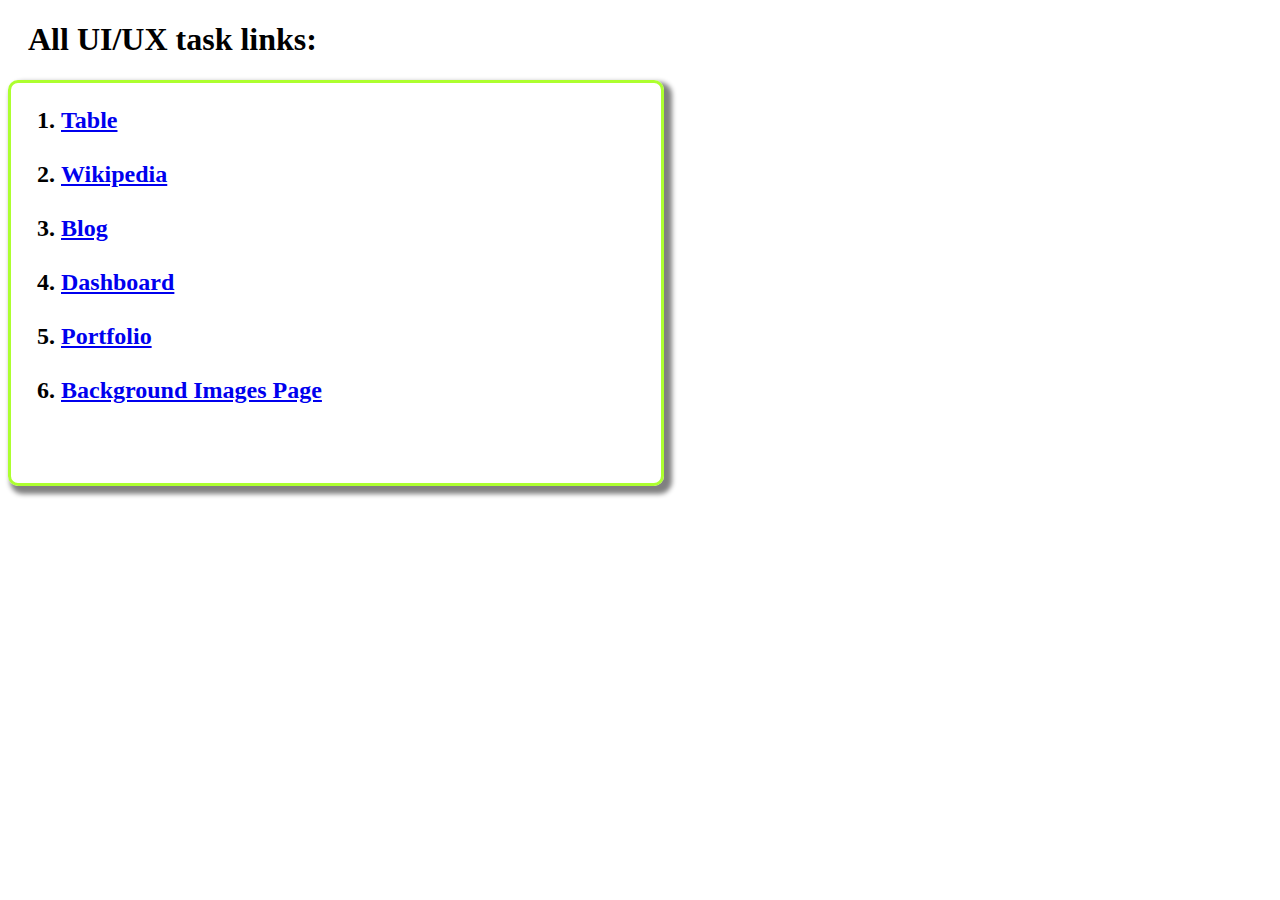
<file: index.html>
<!DOCTYPE html>
<html lang="en">
<head>
    <meta charset="UTF-8">
    <meta name="viewport" content="width=device-width, initial-scale=1.0">
    <title>ALl Tasks</title>

    <style>
        .navbar{
            border: 3px solid greenyellow;
            box-shadow: 5px 5px 5px 3px gray;
            border-radius: 10px;
            height: 400px;
            width: 50vw;
            padding-left: 10px;
        }
        h1{
            padding-left: 20px;
        }
    </style>
</head>
<body>

    <h1>All UI/UX task links:</h1>
<h2>
    <div class="navbar">
    <ol>
        <li><a href="../Tasks/Task 1 (Table)/index.html" target="_blank">Table</a></li>  <br> 
        <li><a href="../Tasks/Task 2 (Form+Wiki Page)/index.html" target="_blank">Wikipedia</a></li>  <br>
        <li><a href="../Tasks/Task 3 (Blog Page)/index.html" target="_blank">Blog</a></li>  <br>
        <li><a href="../Tasks/Task 4 (Dashboard)/index.html" target="_blank">Dashboard</a></li>  <br>
        <li><a href="../Tasks/Task 5 ( Portfolio)/Task 5 (Portfolio)/index.html" target="_blank">Portfolio</a></li>  <br>
        <li><a href="../Tasks/Task 6 (Background Images)/index.html" target="_blank">Background Images Page</a></li>  <br>
    </ol>
   </h2>
</div>


</body>
</html>
</file>
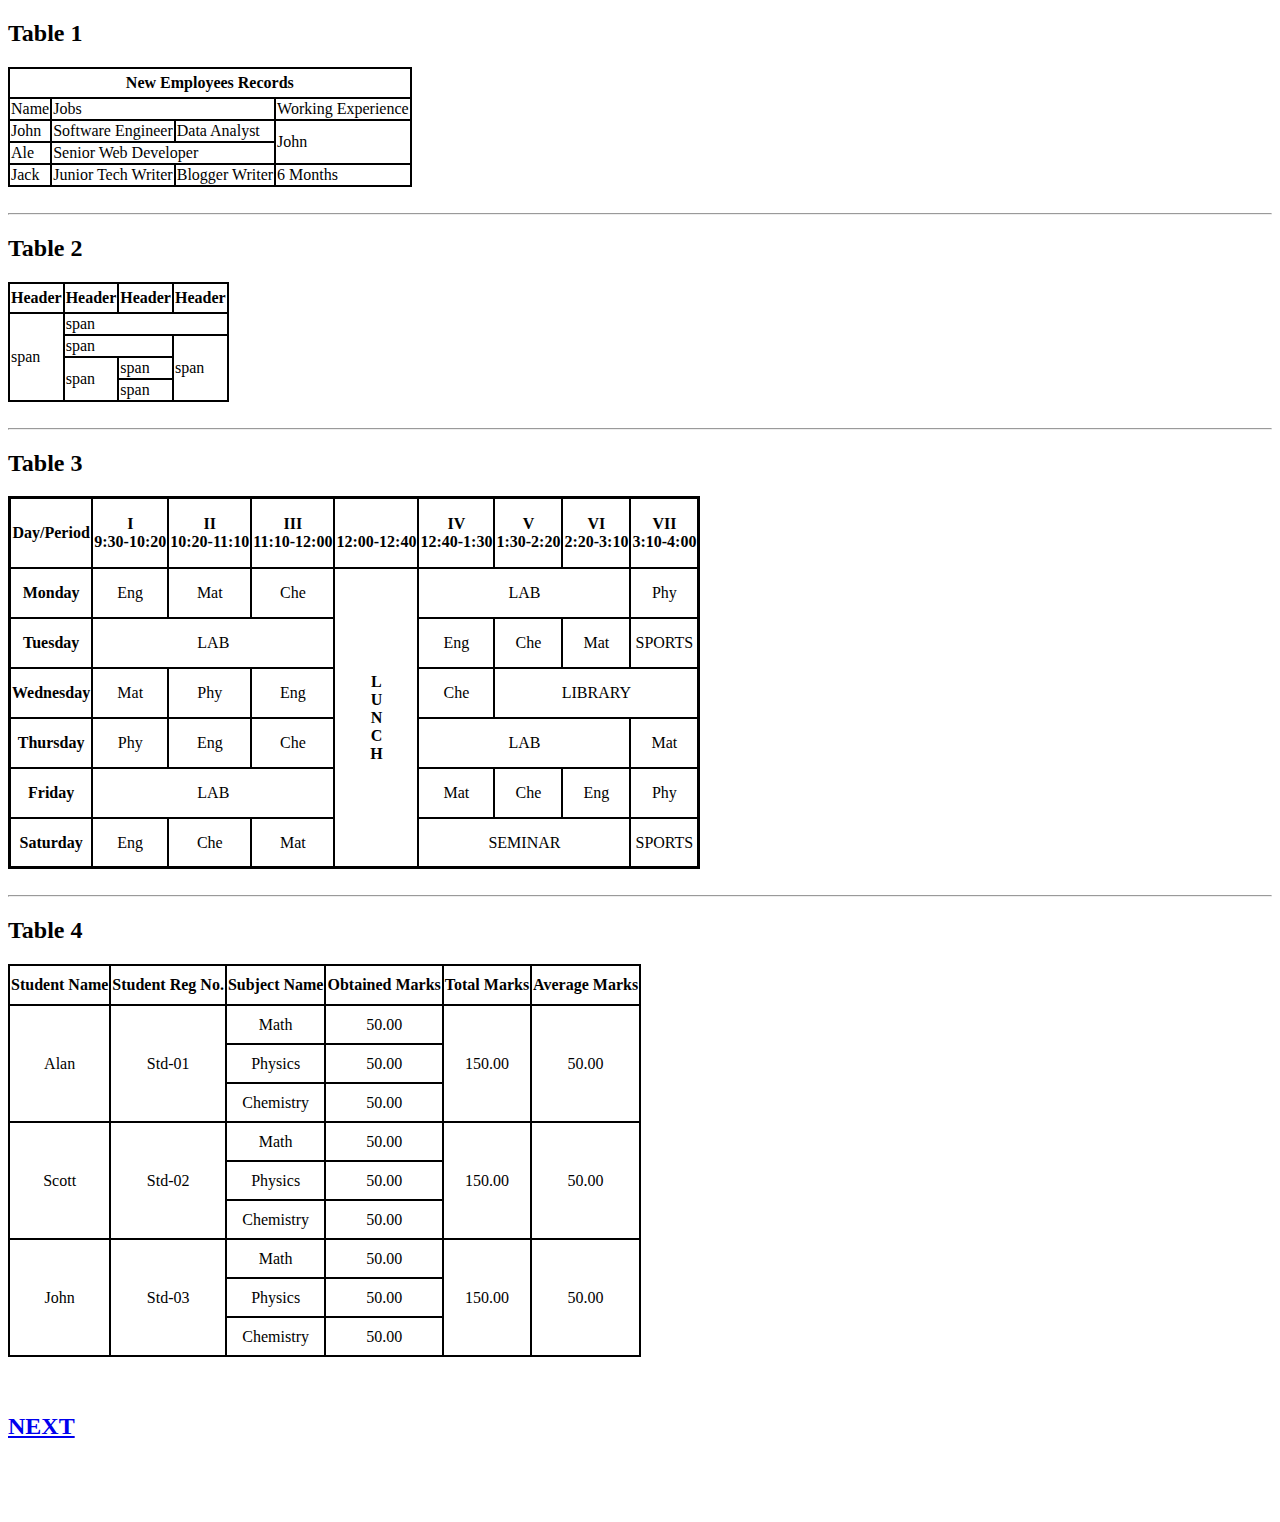
<file: Task 1 (Table)/index.html>
<!DOCTYPE html>
<html lang="en">
<head>
    <meta charset="UTF-8">
    <meta name="viewport" content="width=device-width, initial-scale=1.0">
    <title>Table Task</title>

    <style>
        table, th, tr, td {
            border: 2px solid;
            border-collapse: collapse;
        }
    </style>

</head>
<body>

<h2>Table 1</h2>
<!-- Table 1 -->
<table>
    <thead style="height: 30px;">
        <tr>
            <th colspan="4">New Employees Records</th>
        </tr>
    </thead>

    <tbody>
        <tr>
            <td>Name</td>
            <td colspan="2">Jobs</td>
            <td>Working Experience</td>
        </tr>
        <tr>
            <td>John</td>
            <td>Software Engineer</td>
            <td>Data Analyst</td>
            <td rowspan="2">John</td>
        </tr>
        <tr>
            <td>Ale</td>
            <td colspan="2">Senior Web Developer</td>
        </tr>
        <tr>
            <td>Jack</td>
            <td>Junior Tech Writer</td>
            <td>Blogger Writer</td>
            <td rowspan="2">6 Months</td>
        </tr>
    </tbody>
</table> 

<br><hr>
<h2>Table 2</h2>
<!-- Table 2 -->
 <table>
    <thead>
        <tr style="height: 30px;">
            <th>Header</th>
            <th>Header</th>
            <th>Header</th>
            <th>Header</th>  
        </tr>
    </thead>

    <tbody>
        <tr>
            <td rowspan="4">span</td>
            <td colspan="3">span</td>
        </tr>           
        <tr>
            <td colspan="2">span</td>
            <td rowspan="3">span</td>
        </tr>
        <tr>
            <td rowspan="2">span</td>
            <td>span</td>
        </tr>
        <tr>
            <td>span</td>
        </tr>
    </tbody>
 </table>

 <br><hr>
 <h2>Table 3</h2>
 <!-- Table 3 (Time Table) -->
  <table style="border: 3.5px solid;">
    <thead>
        <tr style="height: 70px;">
            <th>Day/Period</th>
            <th>I <br>9:30-10:20 </th>  
            <th>II <br>10:20-11:10 </th>
            <th>III <br>11:10-12:00 </th>
            <th> <br>12:00-12:40 </th>
            <th>IV <br>12:40-1:30 </th>
            <th>V <br>1:30-2:20 </th>
            <th>VI <br>2:20-3:10 </th>
            <th>VII <br>3:10-4:00  </th>
        </tr>
    </thead>
    <tbody>
        <tr style="height: 50px;" align="center">
            <td><b>Monday</b></td>
            <td>Eng</td>
            <td>Mat</td>
            <td>Che</td>
            <td rowspan="6" align="center"><b>L<br>U<br>N<br>C<br>H</b></td>
            <td colspan="3">LAB</td>
            <td>Phy</td>
        </tr>
        <tr style="height: 50px;" align="center">
            <td><b>Tuesday</b></td>
            <td colspan="3">LAB</td>
            <td>Eng</td>
            <td>Che</td>
            <td>Mat</td>         
            <td>SPORTS</td>
        </tr>
        <tr style="height: 50px;" align="center">
            <td><b>Wednesday</b></td>
            <td>Mat</td>
            <td>Phy</td>
            <td>Eng</td>
            <td>Che</td>
            <td colspan="3">LIBRARY</td>
        </tr>
        <tr style="height: 50px;" align="center">
            <td><b>Thursday</b></td>
            <td>Phy</td>
            <td>Eng</td>
            <td>Che</td>
            <td colspan="3">LAB</td>
            <td>Mat</td>
        </tr>
        <tr style="height: 50px;" align="center">
            <td><b>Friday</b></td>
            <td colspan="3">LAB</td>
            <td>Mat</td>
            <td>Che</td>
            <td>Eng</td>      
            <td>Phy</td>
        </tr>
        <tr style="height: 50px;" align="center">
            <td><b>Saturday</b></td>
            <td>Eng</td>
            <td>Che</td>
            <td>Mat</td>
            <td colspan="3">SEMINAR</td>
            <td>SPORTS</td>
        </tr>
    </tbody>
  </table>

  <br><hr>
  <h2>Table 4</h2>
  <!-- Table 4 -->
   <table>
    <thead align="center" style="height: 40px;">
        <tr>
            <th>Student Name</th>
            <th>Student Reg No.</th>
            <th>Subject Name</th>
            <th>Obtained Marks</th>
            <th>Total Marks</th>
            <th>Average Marks</th>
        </tr>
    </thead>

    <tbody align="center">
        <tr>
            <td rowspan="3">Alan</td>
            <td rowspan="3">Std-01</td>
            <td style="height: 35px;">Math</td>
            <td style="height: 35px;">50.00</td>
            <td rowspan="3">150.00</td>
            <td rowspan="3">50.00</td>
        </tr>
        <tr>
            <td style="height: 35px;">Physics</td>
            <td style="height: 35px;">50.00</td>
        </tr>
        <tr>
            <td style="height: 35px;">Chemistry</td>
            <td style="height: 35px;">50.00</td>
        </tr>
        
        <tr>
            <td rowspan="3">Scott</td>
            <td rowspan="3">Std-02</td>
            <td style="height: 35px;">Math</td>
            <td style="height: 35px;">50.00</td>
            <td rowspan="3">150.00</td>
            <td rowspan="3">50.00</td>
        </tr>
        <tr>
            <td style="height: 35px;">Physics</td>
            <td style="height: 35px;">50.00</td>
        </tr>
        <tr>
            <td style="height: 35px;">Chemistry</td>
            <td style="height: 35px;">50.00</td>
        </tr>

        <tr>
            <td rowspan="3">John</td>
            <td rowspan="3">Std-03</td>
            <td style="height: 35px;">Math</td>
            <td style="height: 35px;">50.00</td>
            <td rowspan="3">150.00</td>
            <td rowspan="3">50.00</td>
        </tr>
        <tr>
            <td style="height: 35px;">Physics</td>
            <td style="height: 35px;">50.00</td>
        </tr>
        <tr>
            <td style="height: 35px;">Chemistry</td>
            <td style="height: 35px;">50.00</td>
        </tr>

    </tbody>

   </table>


 <br><br>
 <h2><strong><a href="./table.html">NEXT</a></strong>  </h2>
 <br><br><br>

</body>
</html>
</file>
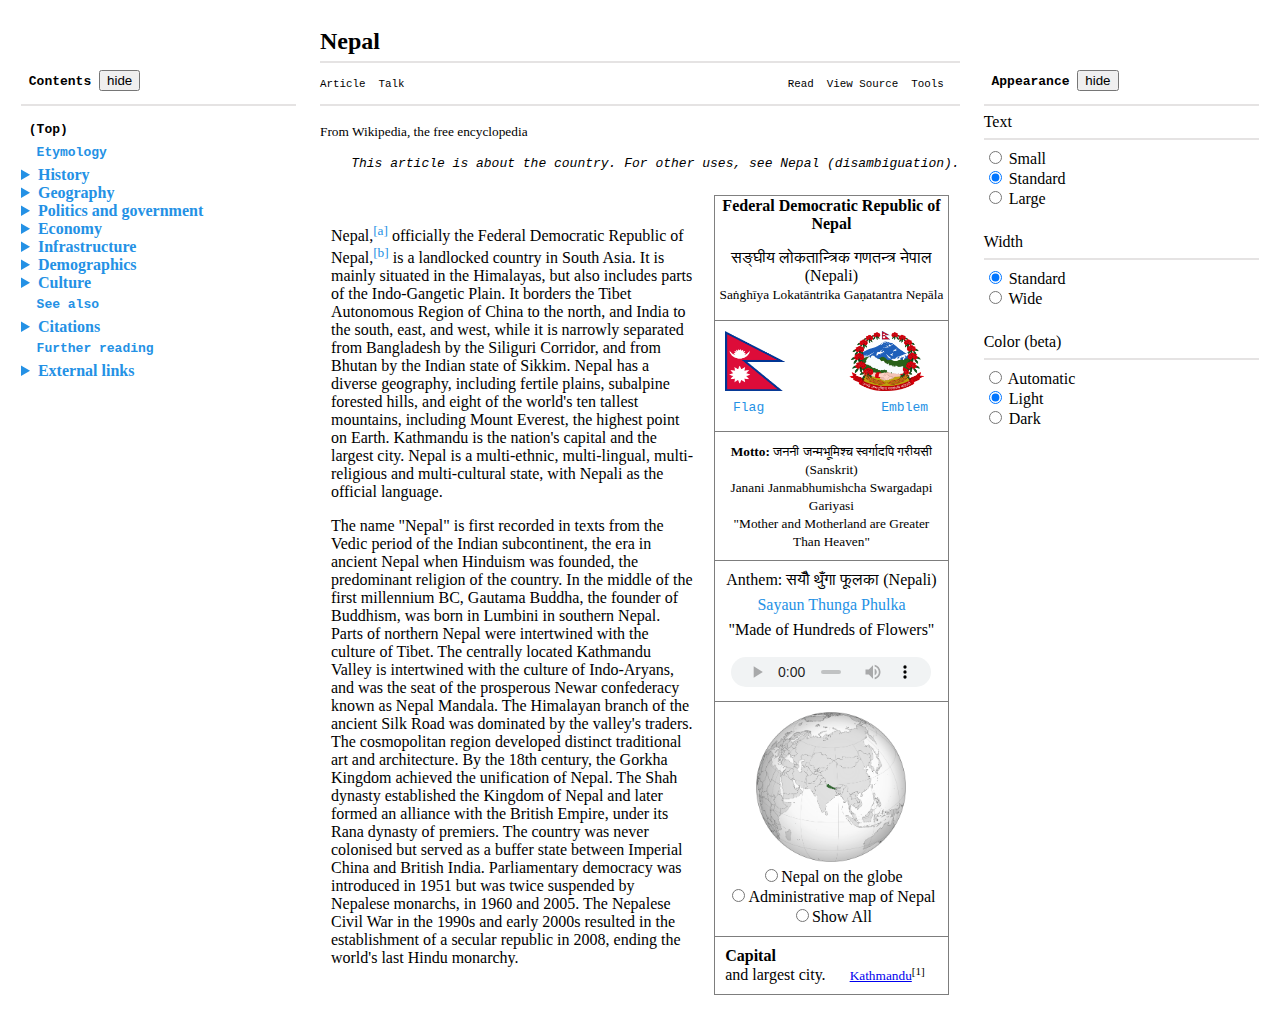
<file: Task 2 (Form+Wiki Page)/index.html>
<!DOCTYPE html>
<html lang="en">
<head>
    <meta charset="UTF-8">
    <meta name="viewport" content="width=device-width, initial-scale=1.0">
    <title>Nepal-Wikipedia</title>

    <style>
        h2{
         line-height: 0;
        }
        hr{
        border: 1px solid #dfdcdccc;
         line-height: 0;
        }
        td {
    width: 300px; /* Set a fixed width to trigger line breaks */
    padding: 10px;
    border: 1px solid #ffffff;
    word-wrap: break-word; /* Ensures long words are broken to fit the cell */
    white-space: normal;   /* Allows text to wrap within the cell */
  }
    </style>
</head>

<body>
    
   <!-- 1. <details>:
        Creates a collapsible section.
        When clicked, it toggles between open and closed states.
   2. <summary>:
        The clickable header for the collapsible section.
   3. Nested <ul>:
        Adds the nested list inside the collapsible section. -->

    <!-- <h3>Contents</h3>
    <details>
        <summary>Geography</summary>
        <ul>
            <li>Biodiversity</li>
        </ul>
    </details>
    <details>
        <summary>History</summary>
        <ul>
            <li>Ancient Nepal</li>
            <li>Medieval Nepal</li>
            <li>Unification, expansion and consolidation (1768-1951)</li>
            <li>Contemporary history</li>
        </ul>
    </details> -->


<table>

    <tbody>
        <tr>
            <td style="vertical-align: top">
                <br><br> 
                <b> <pre> Contents <button>hide</button></pre> </b> 
                <hr>
                 <p><b><pre> (Top)</pre></b></p> 
                   <summary style="color: rgb(36, 145, 229);"><strong><pre style="line-height: 0;">  Etymology</pre></strong></summary>
                  
                  <details style="color: rgb(36, 145, 229);">
                    <summary><strong>History</strong></summary>
                    <ul>
                      <li>Ancient Nepal</li>
                      <li>Medieval Nepal</li>
                      <li>Unification, expansion and consolidation (1768–1951)</li>
                      <li>Contemporary history</li>
                    </ul>
                  </details>
                  
                  <details style="color: rgb(36, 145, 229);">
                    <summary><strong>Geography</strong></summary>
                    <ul>
                      <li>Biodiversity</li>
                    </ul>
                  </details>
                  
                  <details style="color: rgb(36, 145, 229);">
                    <summary><strong>Politics and government</strong></summary>
                    <ul>
                      <li>Politics</li>
                      <li>Government</li>
                      <li>Administrative divisions</li>
                      <li>Laws and law enforcement</li>
                      <li>Foreign relations</li>
                      <li>Military and intelligence</li>
                    </ul>
                  </details>
                  
                  <details style="color: rgb(36, 145, 229);">
                    <summary><strong>Economy</strong></summary>
                    <ul>
                      <li>Tourism</li>
                      <li>Foreign employment</li>
                    </ul>
                  </details>
                  
                  <details style="color: rgb(36, 145, 229);">
                    <summary><strong>Infrastructure</strong></summary>
                    <ul>
                      <li>Energy</li>
                      <li>Transportation</li>
                      <li>Communication</li>
                      <li>Media</li>
                    </ul>
                  </details>
                  
                  <details style="color: rgb(36, 145, 229);">
                    <summary><strong>Demographics</strong></summary>
                    <ul>
                      <li>Largest cities</li>
                      <li>Language</li>
                      <li>Religion</li>
                      <li>Education</li>
                      <li>Health</li>
                      <li>Immigrants and refugees</li>
                    </ul>
                  </details>
                  
                  <details style="color: rgb(36, 145, 229);">
                    <summary><strong>Culture</strong></summary>
                    <ul>
                      <li>Society</li>
                      <li>Symbols</li>
                      <li>Art and architecture</li>
                      <li>Looting of the cultural heritage of Nepal</li>
                      <li>Literature and the performing arts</li>
                      <li>Clothing</li>
                      <li>Cuisine</li>
                      <li>Sports and recreation</li>
                    </ul>
                  </details>
                  <summary style="color: rgb(36, 145, 229);"><strong> <pre style="line-height: 0;">  See also</pre></strong></summary>

                  
                  <details style="color: rgb(36, 145, 229);">
                    <summary><strong>Citations</strong></summary>
                    <ul>
                      <li>Notes</li>
                      <li>References</li>
                      <li>Bibliography</li>
                    </ul>
                  </details>
                  <summary style="color: rgb(36, 145, 229);"><strong> <pre style="line-height: 0;">  Further reading</pre></strong></summary>

                  
                  <details style="color: rgb(36, 145, 229);">
                    <summary><strong>External links</strong></summary>
                    <ul>
                      <li>Government</li>
                      <li>General information</li>
                    </ul>
                  </details>
            </td>


            <td>
                <h2 >Nepal</h2>
                <hr>  
                <pre><small>Article  Talk                                                           Read  View Source  Tools</small></pre>
                <hr>
                <p><small>From Wikipedia, the free encyclopedia</small></p>
                <pre><i>    This article is about the country. For other uses, see Nepal (disambiguation).</i></pre>
                
                <table style="width: 100%; border-collapse: collapse;">
                   
                        <tr>
                            <td style="word-wrap: break-word;" style="width: 80%;" style="vertical-align: top">
                               <p>Nepal,<sup style="color: rgb(36, 145, 229);">[a]</sup> officially the Federal Democratic Republic of Nepal,<sup style="color: rgb(36, 145, 229);">[b]</sup> is a landlocked country in South Asia. It is mainly situated in the Himalayas, but also includes parts of the Indo-Gangetic Plain. It borders the Tibet Autonomous Region of China to the north, and India to the south, east, and west, while it is narrowly separated from Bangladesh by the Siliguri Corridor, and from Bhutan by the Indian state of Sikkim. Nepal has a diverse geography, including fertile plains, subalpine forested hills, and eight of the world's ten tallest mountains, including Mount Everest, the highest point on Earth. Kathmandu is the nation's capital and the largest city. Nepal is a multi-ethnic, multi-lingual, multi-religious and multi-cultural state, with Nepali as the official language.</p>
                               <p>The name "Nepal" is first recorded in texts from the Vedic period of the Indian subcontinent, the era in ancient Nepal when Hinduism was founded, the predominant religion of the country. In the middle of the first millennium BC, Gautama Buddha, the founder of Buddhism, was born in Lumbini in southern Nepal. Parts of northern Nepal were intertwined with the culture of Tibet. The centrally located Kathmandu Valley is intertwined with the culture of Indo-Aryans, and was the seat of the prosperous Newar confederacy known as Nepal Mandala. The Himalayan branch of the ancient Silk Road was dominated by the valley's traders. The cosmopolitan region developed distinct traditional art and architecture. By the 18th century, the Gorkha Kingdom achieved the unification of Nepal. The Shah dynasty established the Kingdom of Nepal and later formed an alliance with the British Empire, under its Rana dynasty of premiers. The country was never colonised but served as a buffer state between Imperial China and British India. Parliamentary democracy was introduced in 1951 but was twice suspended by Nepalese monarchs, in 1960 and 2005. The Nepalese Civil War in the 1990s and early 2000s resulted in the establishment of a secular republic in 2008, ending the world's last Hindu monarchy.</p>
                            </td>


                            <td style="width: 40%"> 

                                <table style="border-collapse: collapse;" border="1" >
                                    <thead>
                                        <tr>
                                           <th>
                                            Federal Democratic Republic of Nepal <br> <p style="font-weight: lighter;"> सङ्घीय लोकतान्त्रिक गणतन्त्र नेपाल (Nepali) <br> <small> Saṅghīya Lokatāntrika Gaṇatantra Nepāla </small> </p>  
                                        </th>  
                                        </tr>
                                    </thead>
                                    <tbody>
                                        <tr style="color: rgb(36, 145, 229)">
                                            <td style="border: 1px solid #7d7d7d;"> <img src="./Flag of Nepal.png" alt="Flag" height="60px" width="60px" style="margin-right: 60px;"> 
                                            <img src="./Emblem of Nepal.png" alt="Emblem" height="60px" width="75px" >
                                            <br> <pre style="line-height: 0;"> Flag               Emblem</pre>
                                            </td>
                                        </tr>
                                        <tr>
                                            <td  style="border: 1px solid #7d7d7d;" align="center"><small style="font-size:smaller;"><b>Motto:</b> जननी जन्मभूमिश्च स्वर्गादपि गरीयसी (Sanskrit) <br>
                                                Janani Janmabhumishcha Swargadapi Gariyasi <br>
                                                "Mother and Motherland are Greater Than Heaven"</small> </td>
                                        </tr>       
                                        <tr>
                                            <td  style="border: 1px solid #7d7d7d;" style="font-size: smaller;" align="center">
                                                Anthem: सयौँ थुँगा फूलका (Nepali) <br> <p style="color: rgb(36, 145, 229); line-height: 0;">Sayaun Thunga Phulka</p> 
                                                "Made of Hundreds of Flowers" <br> <br>
                                                <audio src="https://en.wikipedia.org/wiki/File:Sayaun_Thunga_Phool_Ka_(instrumental).ogg" style="height: 30px; width:200px;" controls>National Anthem Audio</audio>
                                            </td>
                                        </tr>             
                                        <tr>
                                          <td style="border: 1px solid #7d7d7d;" align="center" style="font-size: smaller;">
                                            <img src="./Nepal (Orthographic Projection).png" alt="Nepal Globe" height="150px" width="150px">
                                            <br>  
                                            <label for="Globe">
                                              <input type="radio" value="Globe" name="Globe" id="Globe">Nepal on the globe
                                              </label> <br>
                                            <label for="Map">
                                              <input type="radio" value="Map" name="Map" id="Map">Administrative map of Nepal
                                              </label> <br>
                                            <label for="Show All">
                                              <input type="radio" value="Show All" name="Show All" id="Show All">Show All 
                                              </label> <br>
                                          </td>
                                        </tr>
                                        <tr>
                                          <td style="border: 1px solid #7d7d7d;" style="padding: 5px; text-align: left;">
                                          <b>Capital</b><br> and largest city.   
                                          <small style="padding-left: 20px;"> <a href="#">Kathmandu</a><sup>[1]</sup> </small>  <br>  
                                        </td>
                                        </tr>
                                    </tbody>
                                </table>
                            </td>
                        </tr>
                </table>

            </td>


            <td style="vertical-align: top">
              <br><br>
              <b> <pre> Appearance <button>hide</button></pre><hr> </b>
              <form action="">
                <p style="line-height: 0;">Text</p> <hr>
                <input type="radio" name="text" value="small"> Small<br>
                <input type="radio" name="text" value="standard" checked> Standard<br>
                <input type="radio" name="text" value="large"> Large<br><br>

                <p style="line-height: 0;">Width</p> <hr>
                <input type="radio" name="width" value="standard" checked> Standard<br>
                <input type="radio" name="width" value="wide"> Wide<br><br>

                <p style="line-height: 0;">Color (beta)</p> <hr>
                <input type="radio" name="color" value="automatic"> Automatic<br>
                <input type="radio" name="color" value="light" checked> Light<br>
                <input type="radio" name="color" value="dark"> Dark<br><br>
              </form>
              </td>
        </tr>
    </tbody>

</table>


</body>
</html>
</file>
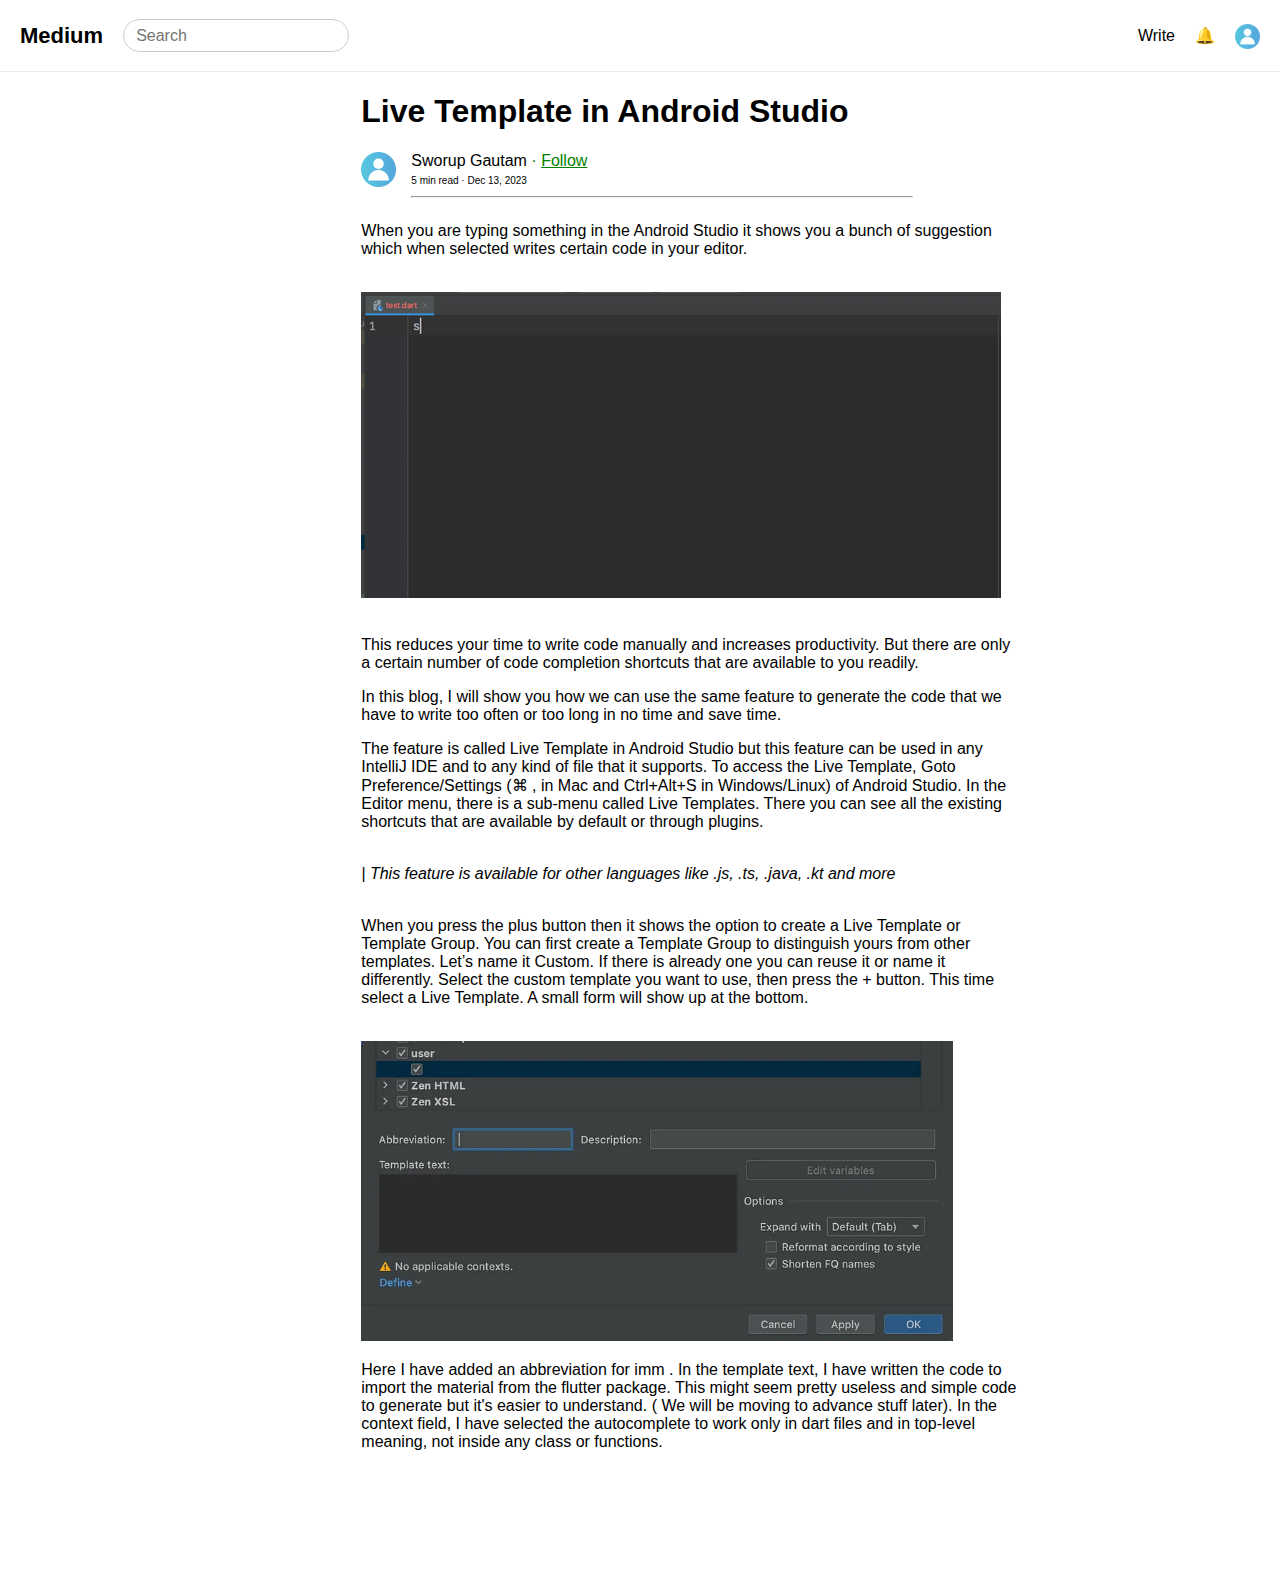
<file: Task 3 (Blog Page)/index.html>
<!DOCTYPE html>
<html lang="en">
<head>
    <meta charset="UTF-8">
    <meta name="viewport" content="width=device-width, initial-scale=1.0">
    <title>Medium-Like Navbar</title>
    <link rel="stylesheet" href="style.css">
    
</head>
<body>
    <nav class="navbar">
        <!-- Left: Logo -->
        <div class="logo">Medium</div>
        
        <!-- Center: Search bar -->
        <div class="search-bar">
            <input type="text" placeholder="Search">
        </div>
        
        <!-- Right: Profile & Icons -->
        <div class="nav-icons">
            <!-- <a href="#" class="icon write">Write</a> --> 
             <p>Write</p>
            <!-- <a href="#" class="icon bell">🔔</a> -->
             <p>🔔</p>
            <div class="profile-icon">
                <!-- <img src="https://via.placeholder.com/30" alt="Profile"> -->
                <img style="height: 25px; width: 25px; padding-top: 5px;"  src="./profile-icon.png" alt="Profile">
            </div>
        </div>
    </nav>

    <div class="parent">
        <!--  .child*6  -->
         <div style="width: 700px;" class="child"></div>

         <div class="child">
            <h1 style="font-weight:800; font-family:'Segoe UI', Tahoma, Geneva, Verdana, sans-serif;">Live Template in Android Studio</h1>

            <div class="author-details">

            <div class="profile-pic">
                <img style="height: 35px; width: 35px;" src="./profile-icon.png" alt="Profile">
            </div>


            <div class="details">
                <div class="name">
                    Sworup Gautam <span class="follow">· <a style="color: green;" href="#">Follow</a></span>
                </div>
                <p2>
                    5 min read · Dec 13, 2023
                </p2>
<hr style="width: 500px;">
            </div>
           </div>

        <p>When you are typing something in the Android Studio it shows you a bunch of suggestion which when selected writes certain code in your editor.</p>
        <br>
        <img src="./GIF1.gif" alt="GIF1"> <br><br>
           <p>This reduces your time to write code manually and increases productivity. But there are only a certain number of code completion shortcuts that are available to you readily.</p>
           <p>In this blog, I will show you how we can use the same feature to generate the code that we have to write too often or too long in no time and save time.</p>
           <p>The feature is called Live Template in Android Studio but this feature can be used in any IntelliJ IDE and to any kind of file that it supports. To access the Live Template, Goto Preference/Settings (⌘ , in Mac and Ctrl+Alt+S in Windows/Linux) of Android Studio. In the Editor menu, there is a sub-menu called Live Templates. There you can see all the existing shortcuts that are available by default or through plugins.</p>
           <br><i>| This feature is available for other languages like .js, .ts, .java, .kt and more</i>
           <br><br>
           <p>When you press the plus button then it shows the option to create a Live Template or Template Group. You can first create a Template Group to distinguish yours from other templates. Let’s name it Custom. If there is already one you can reuse it or name it differently. Select the custom template you want to use, then press the + button. This time select a Live Template. A small form will show up at the bottom.</p>

           <br> <img style="height: 300px;" src="./IMG.webp" alt="IMG"> <br>
           <p>Here I have added an abbreviation for imm . In the template text, I have written the code to import the material from the flutter package. This might seem pretty useless and simple code to generate but it's easier to understand. ( We will be moving to advance stuff later). In the context field, I have selected the autocomplete to work only in dart files and in top-level meaning, not inside any class or functions.</p>
           <br><br><br>

         </div>

         <div style="width: 500px;" class="child"></div>
     
        </div>
    

</body>
</html>
</file>
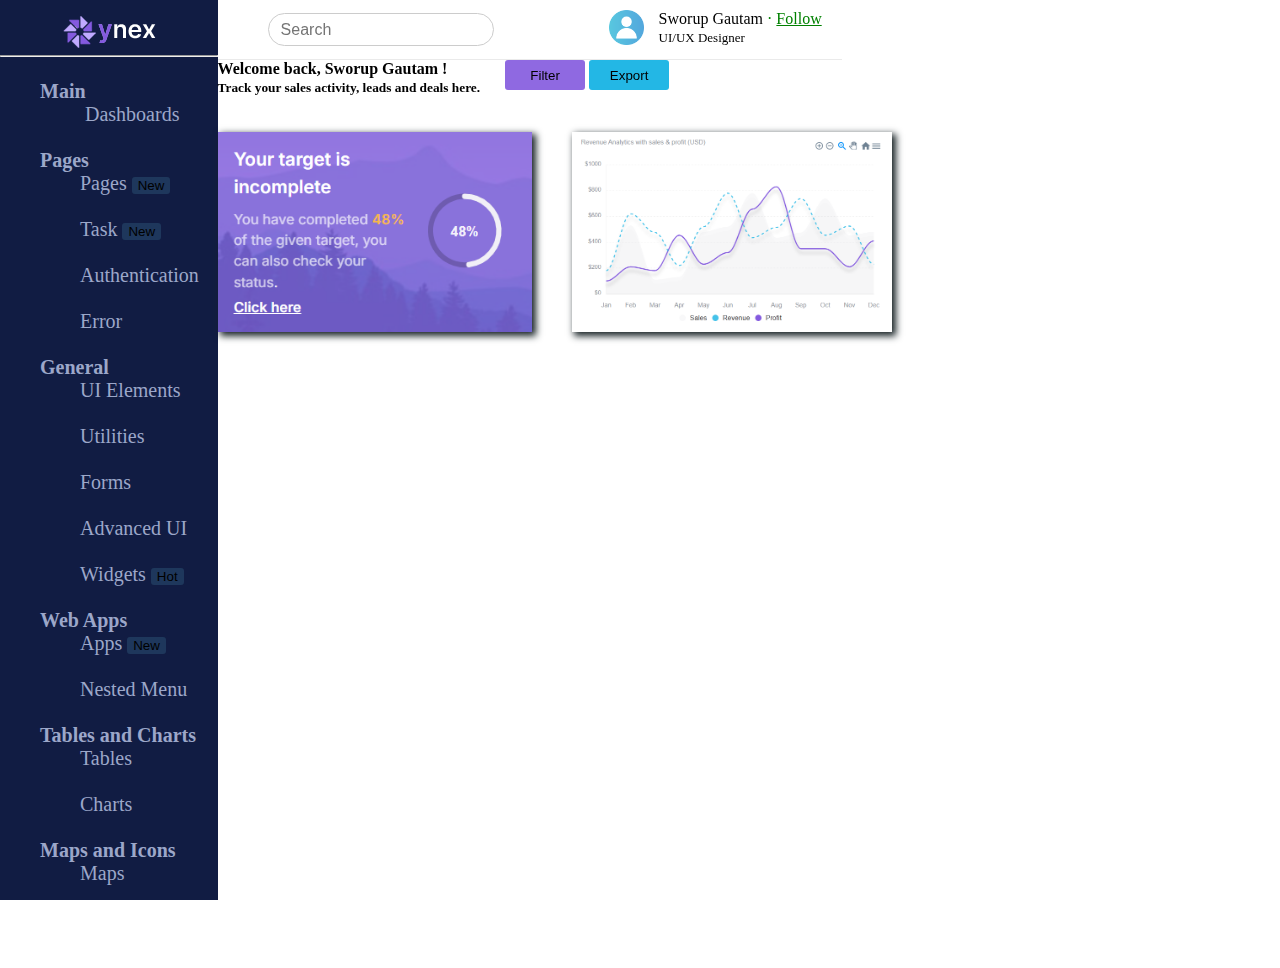
<file: Task 4 (Dashboard)/index.html>
<!DOCTYPE html>
<html lang="en">
<head>
    <meta charset="UTF-8">
    <meta name="viewport" content="width=device-width, initial-scale=1.0">
    <title>Dashboard UI</title>
    <link rel="stylesheet" href="style.css">
    <link rel="stylesheet" href="https://cdnjs.cloudflare.com/ajax/libs/font-awesome/6.6.0/css/all.min.css" integrity="sha512-Kc323vGBEqzTmouAECnVceyQqyqdsSiqLQISBL29aUW4U/M7pSPA/gEUZQqv1cwx4OnYxTxve5UMg5GT6L4JJg==" crossorigin="anonymous" referrerpolicy="no-referrer" />


    <style>


    </style>
</head>
<body>
    <div class="parent">

        <div class="box">
            <img style="padding-top: 15px; padding-left: 60px;" src="./desktop-dark.png" alt="Logo"> <br><hr><br>
            <ul>
                <li><b>Main</b></li>
                <ul>
                    <li><i class="fa-solid fa-house"></i><l style="padding-left: 5px;">Dashboards</l></li><br>
                </ul>
    
                <li class="section-title"><b>Pages</b></li>
                <ul>
                    <li>Pages <button class="tag new">New</button></li><br>
                    <li>Task <button class="tag new">New</button></li><br>
                    <li>Authentication</li><br>
                    <li>Error</li><br>
                </ul>
    
                <li class="section-title"><b>General</b></li>
                <ul>
                    <li>UI Elements</li><br>
                    <li>Utilities</li><br>
                    <li>Forms</li><br>
                    <li>Advanced UI</li><br>
                    <li>Widgets <button class="tag hot">Hot</button></li><br>
                </ul>
    
                <li class="section-title"><b>Web Apps</b></li>
                <ul>
                    <li>Apps <button class="tag new">New</button></li><br>
                    <li>Nested Menu</li><br>
                </ul>
                <li class="section-title"><b>Tables and Charts</b></li>
                <ul>
                    <li>Tables</li><br>
                    <li>Charts</li><br>
                </ul>
                <li class="section-title"><b>Maps and Icons</b></li>
                <ul>
                    <li>Maps</li><br>
                    <li>Icons</li><br>
                </ul>
            </ul>
        </div>

       <!--   Parent2 wrap gareko class -->

       <div>
            <nav class="navbar">
                <!-- Left: Logo -->
                <i style="padding-top: 10px; padding-left: 10px;" class="fa-solid fa-bars"></i>
                
                <!-- Center: Search bar -->
                <div class="search-bar">
                    <input type="text" placeholder="Search">
                </div>
                
                <div class="nav-icons">
                    <!-- <a href="#" class="icon write">Write</a> --> 
                    <p><i class="fa-solid fa-cart-shopping"></i></p>
                    <i class="fa-solid fa-bell"></i>
                    <i class="fa-solid fa-flag"></i>
                    <i class="fa-solid fa-expand"></i>
                    <i class="fa-solid fa-gear"></i>

                </div>
                <div class="author-details">

                    <div class="profile-pic">
                        <img style="height: 35px; width: 35px; padding-left: 15px;" src="./profile-icon.png" alt="Profile">
                    </div>
        
                    <div class="details">
                        <div class="name">
                            Sworup Gautam <span class="follow">· <a style="color: green;" href="#">Follow</a></span>
                        </div>
                        <p2 style="font-size: small;">
                            UI/UX Designer
                        </p2>
                    </div>
                </nav>

        <div class="child1">               

         <div class="parent11"> 

            <div class="child02"><h4>
                <p><b>Welcome back, Sworup Gautam !</b>
                <br><small>Track your sales activity, leads and deals here.</small></p>
            </h4>
            
            <div  class="filter-export">
                <button style="height: 30px; width: 80px; background-color: #8F69E1;"><i class="fa-solid fa-filter"></i>Filter</button>
                <button style="height: 30px; width: 80px; background-color: #23B7E5;"><i class="fa-solid fa-cloud-arrow-up"></i>Export</button>
            </div>

            </div>
            <br><br>

             <div class="parent01">
              <img style="box-shadow:3px 3px 7px 1px #172225;" src="./box-1.PNG" alt=""> <br><br>
              <img style="box-shadow:3px 3px 7px 1px #172225;" src="./Graph.PNG" alt=""> <br><br>
         
             </div> <br> <br>
              
             <div class="parent02">
                 <div class="flexbox">
                     <!-- <img src="./flexbox0.PNG" alt=""> -->
                 </div>
                 <div class="flexbox">
                     <!-- <img style="height: 150px; width: 300px; border-radius: 10px;" src="./flexbox1.PNG" alt=""> -->
                 </div>
                 <div class="flexbox">
                     <!-- <img style="height: 150px; width: 300px; border-radius: 10px;" src="./flexbox3.PNG" alt=""> -->
                 </div>  
                 <div class="flexbox">
                     <!-- <img style="height: 150px; width: 300px; border-radius: 10px;" src="./flexbox4.PNG" alt=""> -->
                 </div>  
                 <div class="flexbox">
                     <!-- <img style="height: 150px; width: 300px; border-radius: 10px;" src="./flexbox5.PNG" alt=""> -->
                 </div>  
                 <div class="flexbox">
                     <!-- <img style="height: 150px; width: 300px; border-radius: 10px;" src="./flexbox6.PNG" alt=""> -->
                 </div>  
                

                 <!-- <div class="flexbox"> <img style="height: 150px; width: 300px; border-radius: 10px;" src="./flexbox3.PNG" alt=""> </div>
                 <div class="flexbox"> <img style="height: 150px; width: 300px; border-radius: 10px;" src="./flexbox4.PNG" alt=""> </div>     -->

             </div>

          </div>    <!-- Parent 2 end -->

        </div>    <!-- Parent bhitra box ani navbar paxi ko wala Child (child1) end -->

</div>

</body>
</html>
</file>
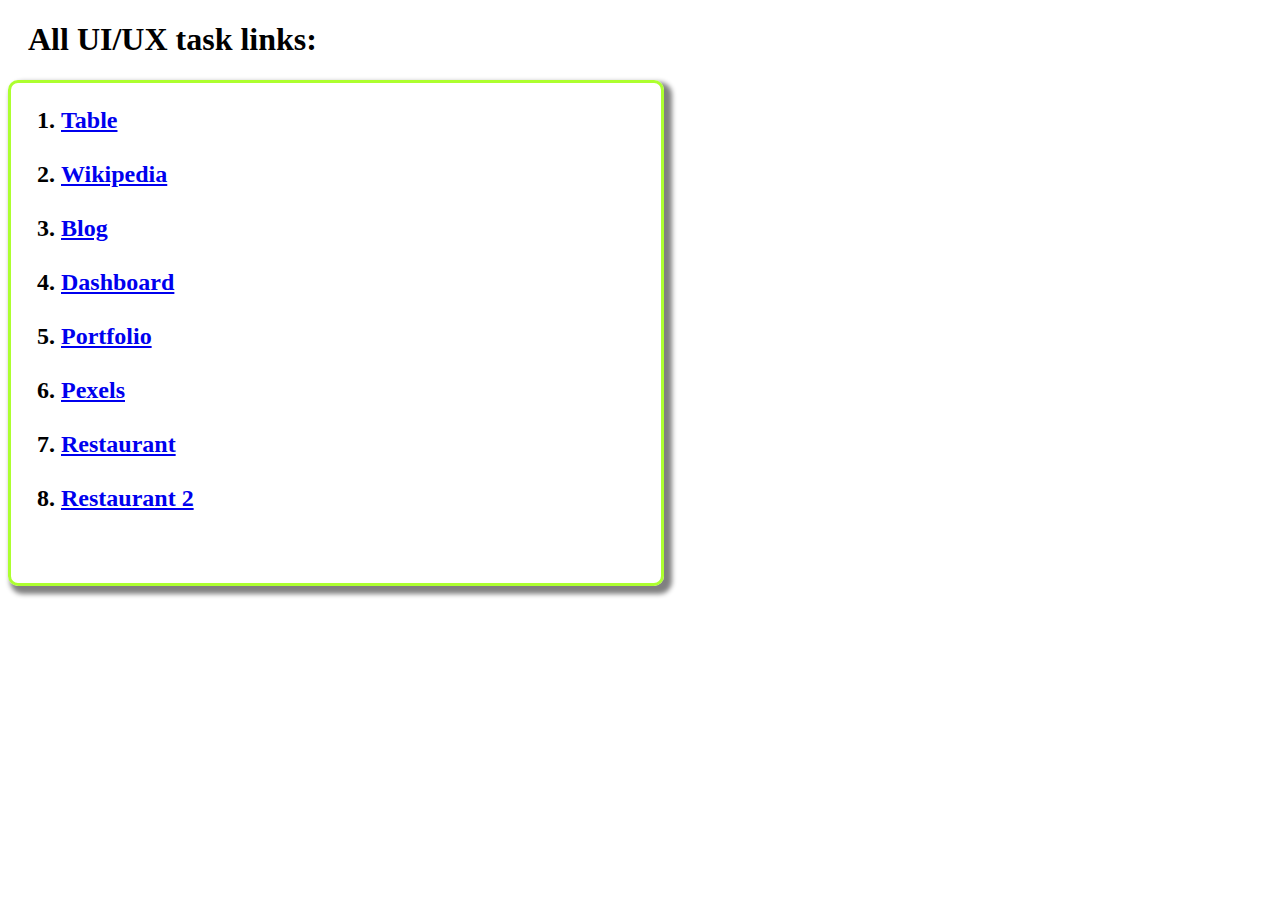
<file: Tasks/index.html>
<!DOCTYPE html>
<html lang="en">
<head>
    <meta charset="UTF-8">
    <meta name="viewport" content="width=device-width, initial-scale=1.0">
    <title>ALL Tasks</title>

    <style>
        .navbar{
            border: 3px solid greenyellow;
            box-shadow: 5px 5px 5px 3px gray;
            border-radius: 10px;
            height: 500px;
            width: 50vw;
            padding-left: 10px;
        }
        h1{
            padding-left: 20px;
        }
    </style>
</head>
<body>

    <h1>All UI/UX task links:</h1>
<h2>
    <div class="navbar">
    <ol>
        <li><a href="./Task 1 (Table)/index.html" target="_blank">Table</a></li>  <br> 
        <li><a href="./Task 2 (Wiki Page)/index.html" target="_blank">Wikipedia</a></li>  <br>
        <li><a href="./Task 3 (Blog Page)/index.html" target="_blank">Blog</a></li>  <br>
        <li><a href="./Task 4 (Dashboard)/index.html" target="_blank">Dashboard</a></li>  <br>
        <li><a href="./Task 5 ( Portfolio)/Task 5 (Portfolio)/index.html" target="_blank">Portfolio</a></li>  <br>
        <li><a href="./Task 6 (Pexels)/index.html" target="_blank">Pexels</a></li>  <br>
        <li><a href="./Task 7 (Restaurant)/index.html" target="_blank">Restaurant</a></li>  <br>
        <li><a href="./Task 8 (Restaurant 2)/index.html" target="_blank">Restaurant 2</a></li>  <br>
    </ol>
   </h2>
</div>


</body>
</html>
</file>
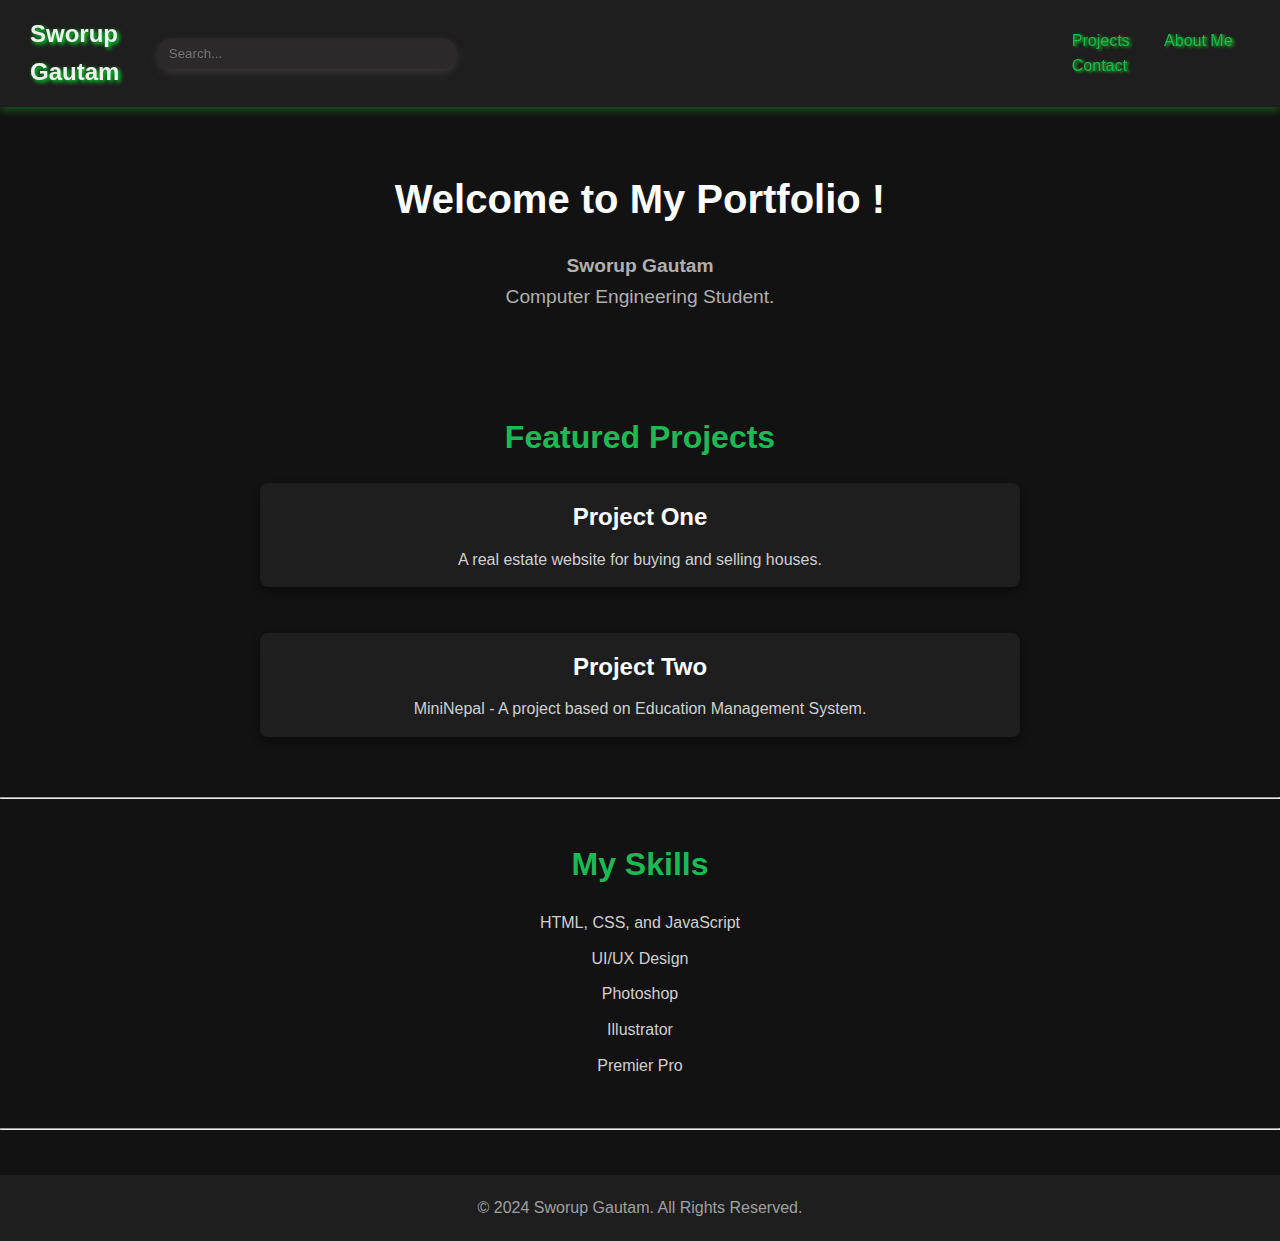
<file: Task 5 ( Portfolio)/Task 5 (Portfolio)/index.html>
<!DOCTYPE html>
<html lang="en">
<head>
  <meta charset="UTF-8">
  <meta name="viewport" content="width=device-width, initial-scale=1.0">
  <title>Portfolio</title>
  <link rel="stylesheet" href="style.css">
  <link rel="stylesheet" href="newstyle.css">
  <link rel="stylesheet" href="https://cdnjs.cloudflare.com/ajax/libs/font-awesome/6.6.0/css/all.min.css" integrity="sha512-Kc323vGBEqzTmouAECnVceyQqyqdsSiqLQISBL29aUW4U/M7pSPA/gEUZQqv1cwx4OnYxTxve5UMg5GT6L4JJg==" crossorigin="anonymous" referrerpolicy="no-referrer" />

  <style>
    ul{
        list-style-type: none;
    }
  </style>
</head>
<body>
  <header>
    <nav class="navbar"><i class="fa-regular fa-user" style="color: #0dfd35; text-shadow: 2px 2px 3px #7e9f7e;"></i>
      <div style="text-shadow:2px 2px 4px #04f92d;" class="logo">Sworup Gautam</div>
      <div style="padding-right: 600px; " class="search-bar">
        <input type="text" placeholder="Search...">
      </div>
      <div class="nav-icons">
        <a style="text-shadow:2px 1px 3px #1dd223;"  href="projects.html" target="_blank">Projects</a>
        <a style="text-shadow:2px 1px 3px #1dd223;"  href="about.html" target="_blank">About Me</a>
        <a style="text-shadow:2px 1px 3px #1dd223;"  href="contact.html" target="_blank">Contact</a>
      </div>
    </nav>
  </header>

  <main>
    <section id="hero">
      <h1 >Welcome to My Portfolio !</h1>
      <b><p>Sworup Gautam</p></b>
      <p>Computer Engineering Student.</p>
    </section>

    <section id="featured-projects">
      <h2>Featured Projects</h2>
      <div class="project">
        <h3 style="color: white;">Project One</h3>
        <p>A real estate website for buying and selling houses.</p>
      </div>     <br>
      <div class="project">
        <h3 style="color: white;">Project Two</h3>
        <p>MiniNepal - A project based on Education Management System.</p>
      </div>
    </section>
<hr>
    <section id="skills">
      <h2>My Skills</h2>
      <ul>
        <li>HTML, CSS, and JavaScript</li>
        <li>UI/UX Design</li>
        <li>Photoshop</li>
        <li>Illustrator</li>
        <li>Premier Pro</li>
      </ul>
    </section>
  <hr>  
  </main>

  <footer>
    <p>© 2024 Sworup Gautam. All Rights Reserved.</p>
  </footer>
</body>
</html>
</file>
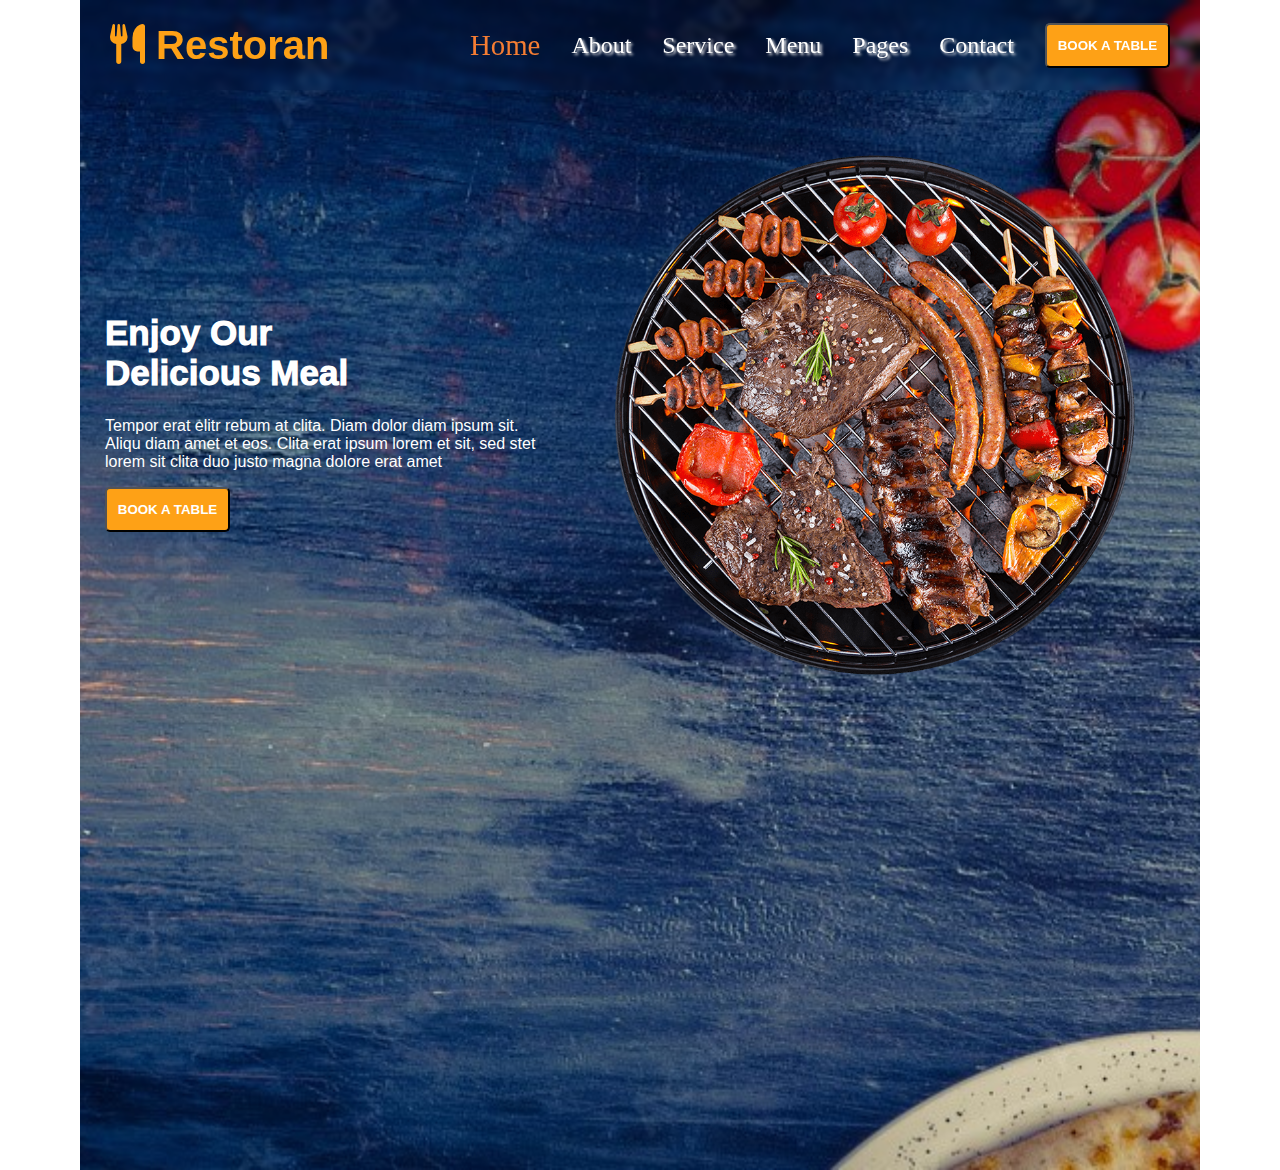
<file: Tasks/Task 7 (Restaurant)/index.html>
<!DOCTYPE html>
<html lang="en">
<head>
    <meta charset="UTF-8">
    <meta name="viewport" content="width=device-width, initial-scale=1.0">
    <title>Restoran</title>
    <link rel="preconnect" href="https://fonts.gstatic.com" crossorigin>
    <link rel="stylesheet" href="https://cdnjs.cloudflare.com/ajax/libs/font-awesome/6.7.1/css/all.min.css">

    <style>
        body{
            margin: 0;
        }

        .background{
            height: 130vh;
            background: url('./restaurant-bg2.jpg') center/cover no-repeat;
            /* background:center no-repeat; */
            top: 0;            
            margin-left: 80px;
            margin-right: 80px;
            overflow: hidden;
            filter: contrast(100%);
        }
        .navbar{
            position: sticky;
            top: 0;
            z-index: 1000;
            display: flex;
            justify-content: space-between;
            align-items: center;
            padding: 20px 30px;
            /* color: rgba(255, 255, 255, 0.8);  */
            backdrop-filter: blur(3px);  
            /* box-shadow: 0 2px 5px rgba(0, 0, 0, 0.1);  */
            transition: background-color 0.3s ease-in-out;
        }
        .logo{
            font-family: "Nunito", sans-serif;
            font-weight: 700;
            color: rgba(254, 161, 22, 1);
            font-size: 2.5rem;
        }
        .nav-topics{
            color: white;
            align-items: center;
            font-size: 1.5rem;
            height: 50px;
            width: 700px;
            /* text-decoration-color: greenyellow; */
            display: flex;
            justify-content: space-between;
        }
       
        button{
            color: white;
            font-weight: 700;
            background-color: rgba(254, 161, 22, 1);
            border-radius: 5px;
            height: 45px;
            width: 125px;
        }
        button:hover{
            background-color: rgb(255, 128, 0);
            cursor: pointer;
        }

        .nav-topics a1{
            text-decoration: none;
            text-shadow:2px 2px 3px white;
        }
        .nav-topics a1:hover{
            color: rgb(255, 128, 0);
            text-shadow: none;
            cursor: pointer;
        }
        .nav-topics a2{
            text-decoration: none;
            text-shadow:2px 2px 3px white;
        }
        .nav-topics a2:hover{
            color: rgb(255, 128, 0);
            text-shadow: none;
        }

        .hero{
            display: flex;
            padding-left: 25px;
            height: 100%;
            /* border: 2px solid; */
            /* align-items: start; */
            /* text-align: center;
            align-content: center; */
         
        }
        #text{
            padding-top: 200px;
            color: white;
            font-family: "Nunito", sans-serif;
            width: 50%;
            text-align: start;
            /* text-align: center;
            align-content: center; */

        }
        /* #image{
            width: 50%;
        } */

        h1{
            font-weight:1000 ;
            font-size: 35px;
            text-align: start;
            align-content: center;
        }

        .image1{
            /* transition-timing-function: linear;
            transition: all 2s; */
            /* transform: rotate(360); */
            
            animation-name: pizza;
            animation-duration: 45s;
            animation-iteration-count: infinite;
            animation-timing-function: linear;

             scale: 0.8;

            height: auto;
            max-width: 100%;

        }

        @keyframes pizza {
             0% {
             transform: rotate(0deg);
             }
             /* 25% {
             transform: rotate(90deg);
             }
             50%{
                transform: rotate(180deg);
             }
             75%{
                transform: rotate(275deg);
             } */
             100% {
             transform: rotate(360deg);
             }
        }

    </style>
</head>

<body>
    
    <div class="background">
        <!-- <img src="./restaurant-bg.jpg" alt=""> -->

        <div class="navbar">
            
            <div class ="logo"><i class="fa-solid fa-utensils"></i><a style="text-decoration: none; color:rgba(254, 161, 22, 1);" href="#"> Restoran</a></div>

             <div class="nav-topics">
                <a1 style="color: rgb(245, 125, 51); text-shadow: none; font-size: larger;" href="#">Home</a1>
                <a1 href="#">About</a1>
                <a1 href="#">Service</a1>
                <a1 href="#">Menu</a1>

                    <a2 href="#">Pages</a2>   
                   
                        <!-- <a href="#">Nature</a>
                        <a href="#">People</a>
                        <a href="#">Architecture</a> -->

                <a1 href="#">Contact</a1>

                <button href="#">BOOK A TABLE</button>

             </div>
        </div>          <!-- Navbar end -->


        <div class="hero">
            <div class="hero1" id="text">
                <h1>Enjoy Our  <br>
                Delicious Meal</h1>
                <p>Tempor erat elitr rebum at clita. Diam dolor diam ipsum sit. Aliqu diam amet et eos. Clita erat ipsum lorem et sit, sed stet lorem sit clita duo justo magna dolore erat amet</p>
                <button href="#">BOOK A TABLE</button>
            </div>

            <div class="hero1" id="image">
                <img class="image1" src="./item.png" alt="image1">
            </div>
        </div>


</div>

</body>
</html>
</file>
<file: Task 3 (Blog Page)/style.css>
body, html {
    margin: 0;
    padding: 0;
    font-family: Arial, sans-serif;
    box-sizing: border-box;
}
p2{
    font-size: x-small;
}

/* Navbar Styling */
.navbar {
    display: flex;
    align-items: center;
    justify-content: space-between;
    background-color: white;
    padding: 10px 20px;
    border-bottom: 1px solid #eaeaea;
    /* top: 0; */
}

/* Logo */
.logo {
    font-size: 22px;
    font-weight: bold;
    color: #000;
    font-family: 'Segoe UI', sans-serif;
                                                
}

/* Search Bar */
.search-bar {
    flex-grow: 1;
    margin: 0 20px;
    position: relative;
}

.search-bar input {
    height: 15px;
    width: 200px;
    padding: 8px 12px;
    font-size: 16px;
    border: 1px solid #ccc;
    border-radius: 20px;
}

/* Right-Side Icons */
.nav-icons {
    display: flex;
    align-items: center;
    gap: 20px;
}

.parent{
    /* border: 4px solid rgb(255, 255, 255); */
    display: flex;
    height: 1500px;

    justify-content: center;
    /* justify-content: start; */
    /* justify-content: end; */

    align-items: center;
    /* align-items: start; */
    /* align-items: end; */
}

.child{
    height: 100%;
    width: 100%;
    border: 1px ;
    text-align: start;
}

.author-details{
    display: flex;
    gap: 15px;
}
.follow{
    text-decoration: none;
    color: green;
}


/* .nav-icons .icon {
    font-size: 16px;
    text-decoration: none;
    color: #000;
    cursor: pointer;
} */

/* .nav-icons .icon:hover {
    text-decoration: underline;
} */
</file>
<file: Task 4 (Dashboard)/style.css>
*{
    margin: 0;
}
ul{
        list-style-type: none;
}

.navbar {
    display: flex;
    align-items: center;
    justify-content: space-between;
    background-color: white;
    padding: 10px 20px;
    border-bottom: 1px solid #eaeaea;
    /* top: 0; */
}

button{
    background-color: #1E375C;
    border-radius: 3px;
    border: 0;
}

/* Logo */
.logo {
    font-size: 22px;
    font-weight: bold;
    color: #000;
    font-family: 'Segoe UI', sans-serif;
                                                
}

/* Search Bar */
.search-bar {
    flex-grow: 1;
    margin: 0 20px;
    position: relative;
}

.search-bar input {
    height: 15px;
    width: 200px;
    padding: 8px 12px;
    font-size: 16px;
    border: 1px solid #ccc;
    border-radius: 20px;
}

/* Right-Side Icons */
.nav-icons {
    display: flex;
    align-items: center;
    gap: 20px;
}

.author-details{
    display: flex;
    gap: 15px;
}
.follow{
    text-decoration: none;
    color: green;
}



.parent{ 
    display: flex; 
    
}

/* .child{
    display: flex;
} */


.box{
    
    align-content: start;
    overflow-y: scroll;
    /* justify-content: center; */
    font-size: 20px;
    height: 100vh;
    /* width: 200px; */
    width: 17vw;
    background-color:#111C43;
    color: #9ca7c9 ;
}

.parent2{
    /* display: flex; */
    padding: 20px 10px;
    height: 86vh;
    background-color: #F0F1F7;
}

.parent01{
    display: flex;
    gap: 20px;
    height: 200px;
    width: 350px;
    
    
}

.child02{

    display: flex;
    gap: 25px;
    flex-wrap: wrap;
}

.flexbox{
    height: 100px;
    width: 300px;
    background-color: rgb(255, 255, 255);
    border-radius: 5px;
}

.box1 img{
    border-radius: 10px;

}
</file>
<file: Task 5 ( Portfolio)/Task 5 (Portfolio)/style.css>
/* General Styles */
* {
    margin: 0;
    padding: 0;
    box-sizing: border-box;
  }
  
  body {
    font-family: Arial, sans-serif;
    color: #f0f0f0;
    background-color: #121212;
    line-height: 1.6;
  }
  
  a {
    color: #0a9a3d;
    text-decoration: none;
  }
  
  a:hover {
    color: #09ff00;
  }
  
  /* Navbar Styles */
  .navbar {
    display: flex;
    justify-content: space-between;
    align-items: center;
    padding: 15px 30px;
    background-color: #1e1e1e;
    box-shadow: 0 2px 10px rgba(46, 232, 62, 0.4);
    position: sticky;
    top: 0;
    z-index: 1000;
  }
  
  .logo {
    font-size: 1.5rem;
    font-weight: bold;
  }
  
  .search-bar input {
    width: 300px;
    padding: 8px 12px;
    border: none;
    border-radius: 20px;
    box-shadow: 0 4px 8px rgba(95, 90, 90, 0.4);
    background-color: #2b2929;
    color: #f0f0f0;
  }
  
  .search-bar input:focus {
    outline: none;
    box-shadow: 2px 2px 12px rgba(0, 255, 0, 0.5);
  }
  
  .nav-icons a {
    margin: 0 15px;
    font-size: 1rem;
  }
  
  /* Hero Section */
  #hero {
    text-align: center;
    padding: 60px 20px;
  }
  
  #hero h1 {
    color:#ffffff;
    font-size: 2.5rem;
    margin-bottom: 20px;
  }
  
  #hero p {
    font-size: 1.2rem;
    color: #b0b0b0;
  }
  
  /* Section Styles */
  section {
    padding: 40px 20px;
    max-width: 800px;
    margin: auto;
    text-align: center;
  }
  
  section h2 {
    font-size: 2rem;
    margin-bottom: 20px;
    color: #1db954;
  }
  
  section p, section ul {
    font-size: 1rem;
    color: #d0d0d0;
  }
  
  ul {
    list-style: none;
    padding: 0;
  }
  
  ul li {
    margin: 10px 0;
  }
  
  /* Projects Section */
  .project {
    margin-bottom: 20px;
    background-color: #1e1e1e;
    padding: 15px;
    border-radius: 8px;
    box-shadow: 0 4px 8px rgba(0, 0, 0, 0.4);
  }
  
  .project h3 {
    font-size: 1.5rem;
    margin-bottom: 10px;
  }
  
  /* Footer */
  footer {
    text-align: center;
    padding: 20px;
    background-color: #1e1e1e;
    color: #a0a0a0;
  }
</file>
<file: Task 5 ( Portfolio)/Task 5 (Portfolio)/newstyle.css>
* {
  margin: 0;
  padding: 0;
}

body {
  font-family: Arial, sans-serif;
  color: #f0f0f0;
  background-color: #121212;
  line-height: 1.6;
}

a {
  color: #1db954;
  text-decoration: none;
}

a:hover {
  color: #66ff99;
}


.navbar2 {
  display: flex;
  justify-content:  space-between;
  align-items: center;
  padding: 15px 30px;
  background-color: #1e1e1e;
  box-shadow: 0 4px 20px rgba(0, 0, 0, 0.4);
  position: sticky;
  top: 0;
  z-index: 1000;
}

.logo {
  font-size: 1.5rem;
  font-weight: bold;
}


/* Page Header */
/* header {
  text-align: center;
  padding: 40px 20px;
  background-color: #1e1e1e;
  box-shadow: 0 4px 8px rgba(0, 117, 20, 0.4);
} */

header h1 {
  font-size: 2.5rem;
  margin-bottom: 10px;
  color: #f0f0f0;
}

header p {
  font-size: 1.2rem;
  color: #b0b0b0;
}

/* Section Styles */
section {
  padding: 40px 20px;
  max-width: 800px;
  margin: auto;
  text-align: center;
  color: #1db954;
}

section h2 {
  font-size: 2rem;
  margin-bottom: 20px;
  color: #1db954;
}

section p, section ul {
  font-size: 1rem;
  color: #d0d0d0;
}

ul {
  list-style: none;
  padding: 0;
}

ul li {
  margin: 10px 0;
}

/* Projects Page */
.project {
  margin-bottom: 20px;
  background-color: #1e1e1e;
  padding: 15px;
  border-radius: 8px;
  box-shadow: 0 4px 8px rgba(0, 0, 0, 0.4);
}

.project h3 {
  font-size: 1.5rem;
  margin-bottom: 10px;
}

/* About Page */
.about-content {
  margin-top: 20px;
  text-align: left;
  background-color: #1e1e1e;
  padding: 20px;
  border-radius: 8px;
  box-shadow: 0 4px 8px rgba(0, 0, 0, 0.4);
}

.about-content h3 {
  font-size: 1.8rem;
  margin-bottom: 15px;
}

.about-content p {
  margin-bottom: 15px;
  color: #d0d0d0;
}

/* Contact Page */
.contact-form {
  display: flex;
  flex-direction: column;
  gap: 15px;
  background-color: #1e1e1e;
  padding: 20px;
  border-radius: 8px;
  box-shadow: 0 4px 8px rgba(0, 0, 0, 0.4);
  max-width: 600px;
  margin: auto;
}

.contact-form input,
.contact-form textarea {
  padding: 10px;
  border: none;
  border-radius: 5px;
  background-color: #2e2e2e;
  color: #f0f0f0;
  font-size: 1rem;
}

.contact-form input:focus,
.contact-form textarea:focus {
  outline: none;
  box-shadow: 0 4px 12px rgba(0, 255, 0, 0.5);
}

.contact-form button {
  padding: 10px 15px;
  background-color: #1db954;
  color: #121212;
  border: none;
  border-radius: 5px;
  font-size: 1rem;
  cursor: pointer;
}

.contact-form button:hover {
  background-color: #66ff99;
}

/* Footer */
footer {
  text-align: center;
  padding: 20px;
  background-color: #1e1e1e;
  color: #a0a0a0;
  margin-top: 45px;
}
</file>
